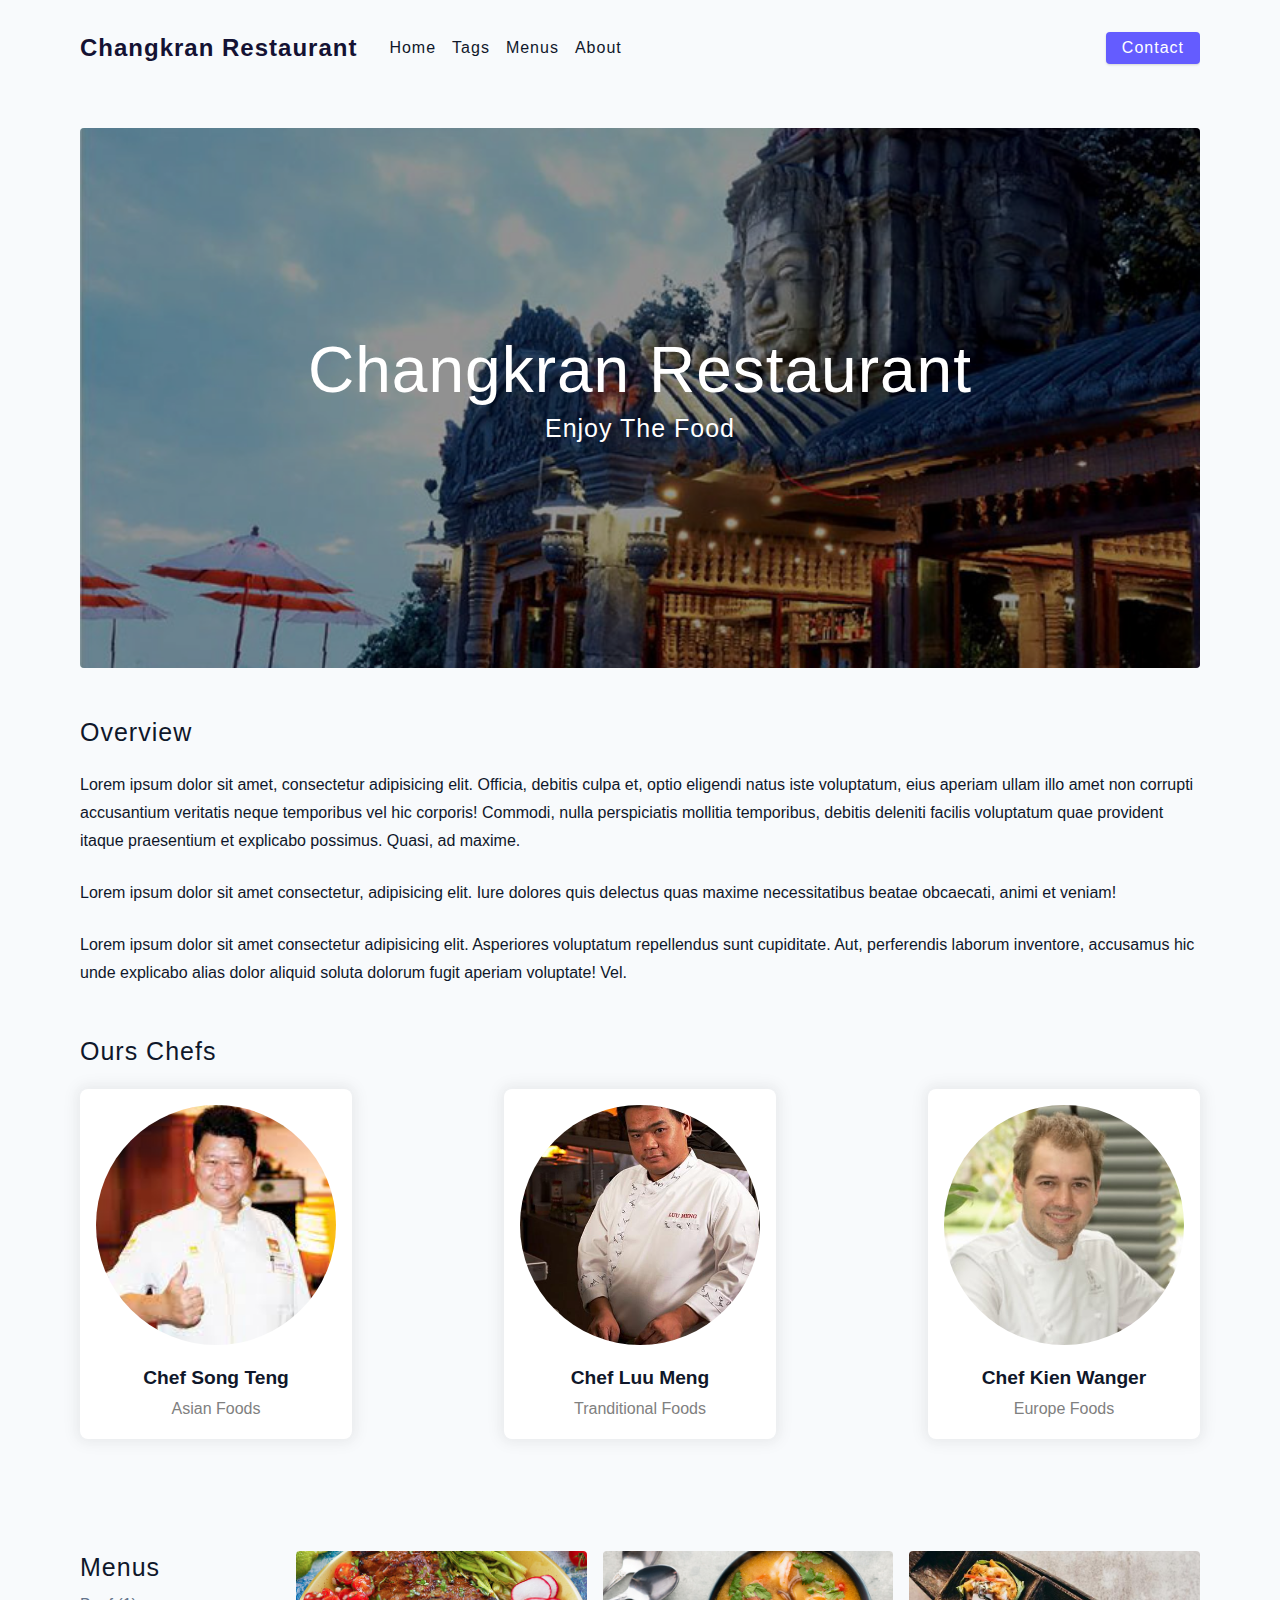
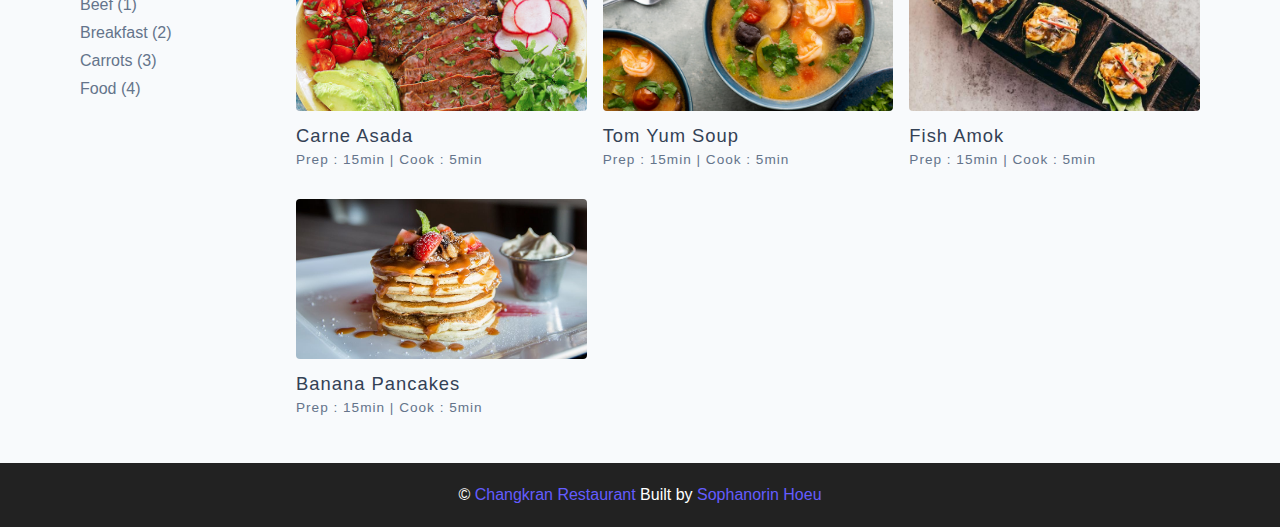
<file: index.html>
<!DOCTYPE html>
<html lang="en">
    <head>
        <meta charset="UTF-8" />
        <meta http-equiv="X-UA-Compatible" content="IE=edge" />
        <meta name="viewport" content="width=device-width, initial-scale=1.0" />
        <title>Changkran Restaurant || Assignment</title>
        <!-- normalize -->
        <link rel="stylesheet" href="./css/normalize.css" />
        <!-- font-awesome -->
        <link
            rel="stylesheet"
            href="https://cdnjs.cloudflare.com/ajax/libs/font-awesome/5.14.0/css/all.min.css"
        />
        <!-- main css -->
        <link rel="stylesheet" href="./css/main.css" />
    </head>
    <body>
        <!-- nav  -->
        <nav class="navbar">
            <div class="nav-center">
                <div class="nav-header">
                    <a href="index.html" class="nav-logo">
                        <h2>Changkran Restaurant</h2>
                    </a>
                </div>
                <div class="nav-links">
                    <a href="index.html" class="nav-link"> home </a>
                    <a href="tags.html" class="nav-link"> tags </a>
                    <a href="menus.html" class="nav-link"> menus </a>
                    <a href="about.html" class="nav-link"> about </a>

                    <div class="nav-link contact-link">
                        <a href="contact.html" class="btn"> contact </a>
                    </div>
                </div>
            </div>
        </nav>
        <!-- end of nav -->
        <!-- main -->
        <main class="page">
            <!-- header -->
            <header class="hero">
                <div class="hero-container">
                    <div class="hero-text">
                        <h1>Changkran Restaurant</h1>
                        <h4>enjoy the food</h4>
                    </div>
                </div>
            </header>
            <!-- end of header -->
            <!-- overview -->
            <section class="overview-container">
                <h4>Overview</h4>
                <div>
                    <p>
                        Lorem ipsum dolor sit amet, consectetur adipisicing
                        elit. Officia, debitis culpa et, optio eligendi natus
                        iste voluptatum, eius aperiam ullam illo amet non
                        corrupti accusantium veritatis neque temporibus vel hic
                        corporis! Commodi, nulla perspiciatis mollitia
                        temporibus, debitis deleniti facilis voluptatum quae
                        provident itaque praesentium et explicabo possimus.
                        Quasi, ad maxime.
                    </p>
                    <p>
                        Lorem ipsum dolor sit amet consectetur, adipisicing
                        elit. Iure dolores quis delectus quas maxime
                        necessitatibus beatae obcaecati, animi et veniam!
                    </p>
                    <p>
                        Lorem ipsum dolor sit amet consectetur adipisicing elit.
                        Asperiores voluptatum repellendus sunt cupiditate. Aut,
                        perferendis laborum inventore, accusamus hic unde
                        explicabo alias dolor aliquid soluta dolorum fugit
                        aperiam voluptate! Vel.
                    </p>
                </div>
            </section>
            <!-- end of overview -->

            <section class="chefs-container">
                <h4>Ours Chefs</h4>
                <div class="chefs-profile">
                    <div class="chef">
                        <img src="./assets/chefs/chef1.jpg" />
                        <div class="chef-info">
                            <p class="name">Chef Song Teng</p>
                            <p class="skill">Asian Foods</p>
                        </div>
                    </div>
                    <div class="chef">
                        <img src="./assets/chefs/chef2.jpg" />
                        <div class="chef-info">
                            <p class="name">Chef Luu Meng</p>
                            <p class="skill">Tranditional Foods</p>
                        </div>
                    </div>
                    <div class="chef">
                        <img src="./assets/chefs/chef3.jpg" />
                        <div class="chef-info">
                            <p class="name">Chef Kien Wanger</p>
                            <p class="skill">Europe Foods</p>
                        </div>
                    </div>
                </div>
            </section>

            <section class="menus-container">
                <!-- tag container -->
                <div class="tags-container">
                    <h4>menus</h4>
                    <div class="tags-list">
                        <a href="tag-template.html">Beef (1)</a>
                        <a href="tag-template.html">Breakfast (2)</a>
                        <a href="tag-template.html">Carrots (3)</a>
                        <a href="tag-template.html">Food (4)</a>
                    </div>
                </div>
                <!-- end of tag container -->
                <!-- menus list -->
                <div class="menus-list">
                    <!-- single recipe -->
                    <a href="single-menu.html" class="recipe">
                        <img
                            src="./assets/menus/recipe-1.jpeg"
                            class="img recipe-img"
                            alt=""
                        />
                        <h5>Carne Asada</h5>
                        <p>Prep : 15min | Cook : 5min</p>
                    </a>
                    <!-- end of single recipe -->
                    <!-- single recipe -->
                    <a href="single-menu.html" class="recipe">
                        <img
                            src="./assets/menus/recipe-2.jpeg"
                            class="img recipe-img"
                            alt=""
                        />
                        <h5>Tom Yum Soup</h5>
                        <p>Prep : 15min | Cook : 5min</p>
                    </a>
                    <!-- end of single recipe -->
                    <!-- single recipe -->
                    <a href="single-menu.html" class="recipe">
                        <img
                            src="./assets/menus/recipe-3.jpeg"
                            class="img recipe-img"
                            alt=""
                        />
                        <h5>Fish Amok</h5>
                        <p>Prep : 15min | Cook : 5min</p>
                    </a>
                    <!-- end of single recipe -->
                    <!-- single recipe -->
                    <a href="single-menu.html" class="recipe">
                        <img
                            src="./assets/menus/recipe-4.jpeg"
                            class="img recipe-img"
                            alt=""
                        />
                        <h5>Banana Pancakes</h5>
                        <p>Prep : 15min | Cook : 5min</p>
                    </a>
                    <!-- end of single recipe -->
                </div>
                <!-- end of menus list -->
            </section>
        </main>
        <!-- end of main -->
        <!-- footer -->
        <footer class="page-footer">
            <p>
                &copy; <span id="date"></span>
                <span class="footer-logo">Changkran Restaurant</span> Built by
                <a>Sophanorin Hoeu</a>
            </p>
        </footer>
    </body>
</html>
</file>
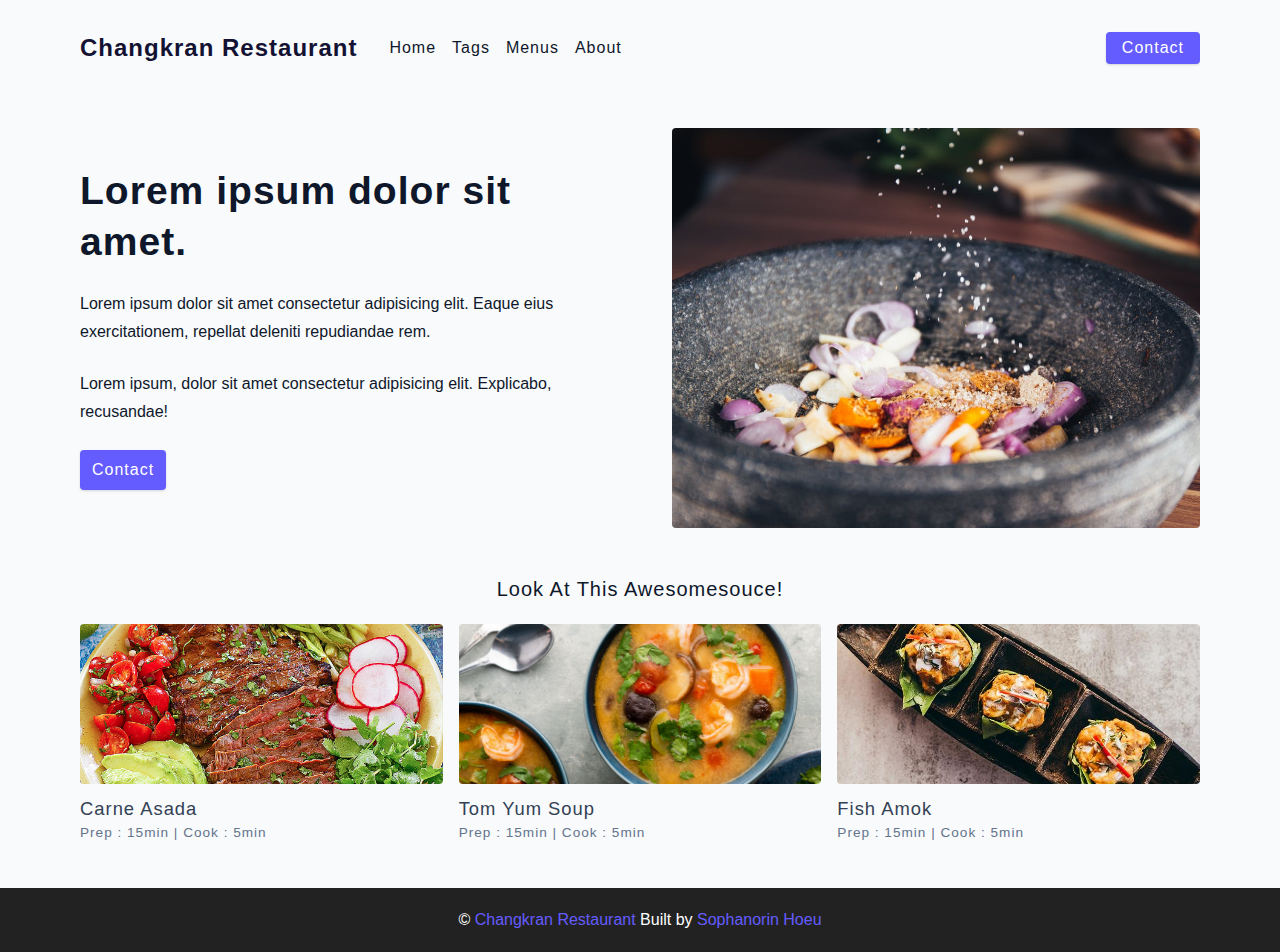
<file: about.html>
<!DOCTYPE html>
<html lang="en">
    <head>
        <meta charset="UTF-8" />
        <meta http-equiv="X-UA-Compatible" content="IE=edge" />
        <meta name="viewport" content="width=device-width, initial-scale=1.0" />
        <title>About || Final</title>

        <!-- normalize -->
        <link rel="stylesheet" href="./css/normalize.css" />
        <!-- font-awesome -->
        <link
            rel="stylesheet"
            href="https://cdnjs.cloudflare.com/ajax/libs/font-awesome/5.14.0/css/all.min.css"
        />
        <!-- main css -->
        <link rel="stylesheet" href="./css/main.css" />
    </head>
    <body>
        <!-- nav  -->
        <nav class="navbar">
            <div class="nav-center">
                <div class="nav-header">
                    <a href="index.html" class="nav-logo">
                        <h2>Changkran Restaurant</h2>
                    </a>
                </div>
                <div class="nav-links">
                    <a href="index.html" class="nav-link"> home </a>
                    <a href="tags.html" class="nav-link"> tags </a>
                    <a href="menus.html" class="nav-link"> menus </a>
                    <a href="about.html" class="nav-link"> about </a>

                    <div class="nav-link contact-link">
                        <a href="contact.html" class="btn"> contact </a>
                    </div>
                </div>
            </div>
        </nav>
        <!-- end of nav -->
        <main class="page">
            <section class="about-page">
                <article>
                    <h2>Lorem ipsum dolor sit amet.</h2>
                    <p>
                        Lorem ipsum dolor sit amet consectetur adipisicing elit.
                        Eaque eius exercitationem, repellat deleniti repudiandae
                        rem.
                    </p>
                    <p>
                        Lorem ipsum, dolor sit amet consectetur adipisicing
                        elit. Explicabo, recusandae!
                    </p>
                    <a href="contact.html" class="btn"> contact </a>
                </article>
                <!-- needs fixes -->
                <img
                    src="./assets/about.jpeg"
                    alt="Person Pouring Salt in Bowl"
                    class="img about-img"
                />
            </section>
            <section class="featured-menus">
                <h5 class="featured-title">Look At This Awesomesouce!</h5>
                <div class="menus-list">
                    <!-- single recipe -->
                    <a href="single-menu.html" class="recipe">
                        <img
                            src="./assets/menus/recipe-1.jpeg"
                            class="img recipe-img"
                            alt=""
                        />
                        <h5>Carne Asada</h5>
                        <p>Prep : 15min | Cook : 5min</p>
                    </a>
                    <!-- end of single recipe -->
                    <!-- single recipe -->
                    <a href="single-menu.html" class="recipe">
                        <img
                            src="./assets/menus/recipe-2.jpeg"
                            class="img recipe-img"
                            alt=""
                        />
                        <h5>Tom Yum Soup</h5>
                        <p>Prep : 15min | Cook : 5min</p>
                    </a>
                    <!-- end of single recipe -->
                    <!-- single recipe -->
                    <a href="single-menu.html" class="recipe">
                        <img
                            src="./assets/menus/recipe-3.jpeg"
                            class="img recipe-img"
                            alt=""
                        />
                        <h5>Fish Amok</h5>
                        <p>Prep : 15min | Cook : 5min</p>
                    </a>
                    <!-- end of single recipe -->
                </div>
            </section>
        </main>
        <!-- footer -->
        <footer class="page-footer">
            <p>
                &copy; <span id="date"></span>
                <span class="footer-logo">Changkran Restaurant</span> Built by
                <a>Sophanorin Hoeu</a>
            </p>
        </footer>
    </body>
</html>
</file>
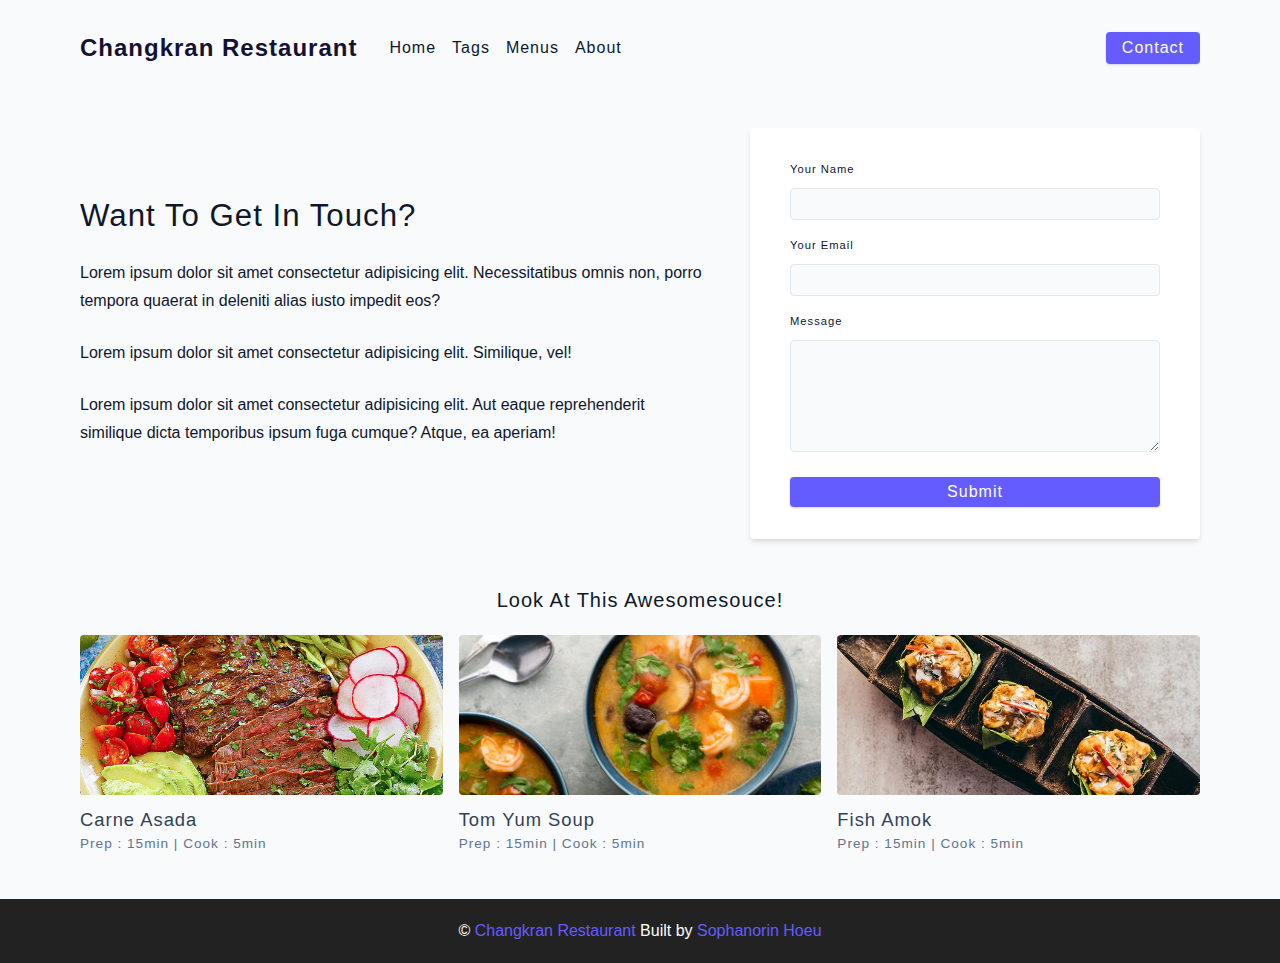
<file: contact.html>
<!DOCTYPE html>
<html lang="en">
    <head>
        <meta charset="UTF-8" />
        <meta http-equiv="X-UA-Compatible" content="IE=edge" />
        <meta name="viewport" content="width=device-width, initial-scale=1.0" />
        <title>Contact || Final</title>

        <!-- normalize -->
        <link rel="stylesheet" href="./css/normalize.css" />
        <!-- font-awesome -->
        <link
            rel="stylesheet"
            href="https://cdnjs.cloudflare.com/ajax/libs/font-awesome/5.14.0/css/all.min.css"
        />
        <!-- main css -->
        <link rel="stylesheet" href="./css/main.css" />
    </head>
    <body>
        <!-- nav  -->
        <nav class="navbar">
            <div class="nav-center">
                <div class="nav-header">
                    <a href="index.html" class="nav-logo">
                        <h2>Changkran Restaurant</h2>
                    </a>
                </div>
                <div class="nav-links">
                    <a href="index.html" class="nav-link"> home </a>
                    <a href="tags.html" class="nav-link"> tags </a>
                    <a href="menus.html" class="nav-link"> menus </a>
                    <a href="about.html" class="nav-link"> about </a>

                    <div class="nav-link contact-link">
                        <a href="contact.html" class="btn"> contact </a>
                    </div>
                </div>
            </div>
        </nav>
        <!-- end of nav -->
        <main class="page">
            <section class="contact-container">
                <article class="contact-info">
                    <h3>Want To Get In Touch?</h3>
                    <p>
                        Lorem ipsum dolor sit amet consectetur adipisicing elit.
                        Necessitatibus omnis non, porro tempora quaerat in
                        deleniti alias iusto impedit eos?
                    </p>
                    <p>
                        Lorem ipsum dolor sit amet consectetur adipisicing elit.
                        Similique, vel!
                    </p>
                    <p>
                        Lorem ipsum dolor sit amet consectetur adipisicing elit.
                        Aut eaque reprehenderit similique dicta temporibus ipsum
                        fuga cumque? Atque, ea aperiam!
                    </p>
                </article>
                <article>
                    <form class="form contact-form">
                        <div class="form-row">
                            <label html="name" class="form-label"
                                >your name</label
                            >
                            <input
                                type="text"
                                name="name"
                                id="name"
                                class="form-input"
                            />
                        </div>
                        <div class="form-row">
                            <label html="email" class="form-label"
                                >your email</label
                            >
                            <input
                                type="text"
                                name="email"
                                id="email"
                                class="form-input"
                            />
                        </div>
                        <div class="form-row">
                            <label html="message" class="form-label"
                                >message</label
                            >
                            <textarea
                                name="message"
                                id="message"
                                class="form-textarea"
                            ></textarea>
                        </div>
                        <button type="submit" class="btn btn-block">
                            submit
                        </button>
                    </form>
                </article>
            </section>
            <!-- featured menus -->
            <section class="featured-menus">
                <h5 class="featured-title">Look At This Awesomesouce!</h5>
                <div class="menus-list">
                    <!-- single recipe -->
                    <a href="single-menu.html" class="recipe">
                        <img
                            src="./assets/menus/recipe-1.jpeg"
                            class="img recipe-img"
                            alt=""
                        />
                        <h5>Carne Asada</h5>
                        <p>Prep : 15min | Cook : 5min</p>
                    </a>
                    <!-- end of single recipe -->
                    <!-- single recipe -->
                    <a href="single-menu.html" class="recipe">
                        <img
                            src="./assets/menus/recipe-2.jpeg"
                            class="img recipe-img"
                            alt=""
                        />
                        <h5>Tom Yum Soup</h5>
                        <p>Prep : 15min | Cook : 5min</p>
                    </a>
                    <!-- end of single recipe -->
                    <!-- single recipe -->
                    <a href="single-menu.html" class="recipe">
                        <img
                            src="./assets/menus/recipe-3.jpeg"
                            class="img recipe-img"
                            alt=""
                        />
                        <h5>Fish Amok</h5>
                        <p>Prep : 15min | Cook : 5min</p>
                    </a>
                    <!-- end of single recipe -->
                </div>
            </section>
        </main>
        <!-- footer -->
        <footer class="page-footer">
            <p>
                &copy; <span id="date"></span>
                <span class="footer-logo">Changkran Restaurant</span> Built by
                <a>Sophanorin Hoeu</a>
            </p>
        </footer>
    </body>
</html>
</file>
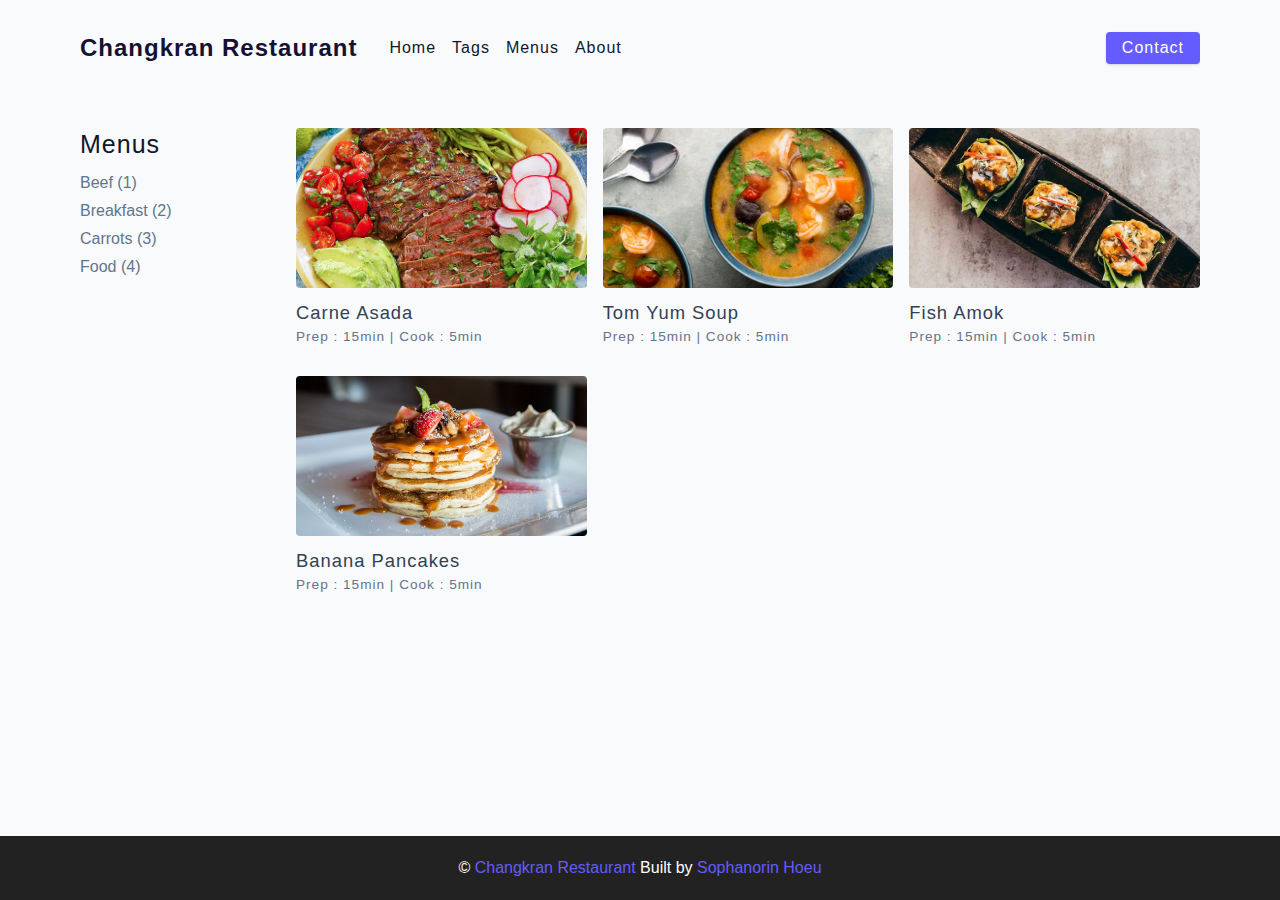
<file: menus.html>
<!DOCTYPE html>
<html lang="en">
    <head>
        <meta charset="UTF-8" />
        <meta http-equiv="X-UA-Compatible" content="IE=edge" />
        <meta name="viewport" content="width=device-width, initial-scale=1.0" />
        <title>Menus || Final</title>

        <!-- normalize -->
        <link rel="stylesheet" href="./css/normalize.css" />
        <!-- font-awesome -->
        <link
            rel="stylesheet"
            href="https://cdnjs.cloudflare.com/ajax/libs/font-awesome/5.14.0/css/all.min.css"
        />
        <!-- main css -->
        <link rel="stylesheet" href="./css/main.css" />
    </head>
    <body>
        <!-- nav  -->
        <nav class="navbar">
            <div class="nav-center">
                <div class="nav-header">
                    <a href="index.html" class="nav-logo">
                        <h2>Changkran Restaurant</h2>
                    </a>
                </div>
                <div class="nav-links">
                    <a href="index.html" class="nav-link"> home </a>
                    <a href="tags.html" class="nav-link"> tags </a>
                    <a href="menus.html" class="nav-link"> menus </a>
                    <a href="about.html" class="nav-link"> about </a>

                    <div class="nav-link contact-link">
                        <a href="contact.html" class="btn"> contact </a>
                    </div>
                </div>
            </div>
        </nav>
        <!-- end of nav -->
        <!-- main -->
        <main class="page">
            <section class="menus-container">
                <!-- tag container -->
                <div class="tags-container">
                    <h4>menus</h4>
                    <div class="tags-list">
                        <a href="tag-template.html">Beef (1)</a>
                        <a href="tag-template.html">Breakfast (2)</a>
                        <a href="tag-template.html">Carrots (3)</a>
                        <a href="tag-template.html">Food (4)</a>
                    </div>
                </div>
                <!-- end of tag container -->
                <!-- menus list -->
                <div class="menus-list">
                    <!-- single recipe -->
                    <a href="single-menu.html" class="recipe">
                        <img
                            src="./assets/menus/recipe-1.jpeg"
                            class="img recipe-img"
                            alt=""
                        />
                        <h5>Carne Asada</h5>
                        <p>Prep : 15min | Cook : 5min</p>
                    </a>
                    <!-- end of single recipe -->
                    <!-- single recipe -->
                    <a href="single-menu.html" class="recipe">
                        <img
                            src="./assets/menus/recipe-2.jpeg"
                            class="img recipe-img"
                            alt=""
                        />
                        <h5>Tom Yum Soup</h5>
                        <p>Prep : 15min | Cook : 5min</p>
                    </a>
                    <!-- end of single recipe -->
                    <!-- single recipe -->
                    <a href="single-menu.html" class="recipe">
                        <img
                            src="./assets/menus/recipe-3.jpeg"
                            class="img recipe-img"
                            alt=""
                        />
                        <h5>Fish Amok</h5>
                        <p>Prep : 15min | Cook : 5min</p>
                    </a>
                    <!-- end of single recipe -->
                    <!-- single recipe -->
                    <a href="single-menu.html" class="recipe">
                        <img
                            src="./assets/menus/recipe-4.jpeg"
                            class="img recipe-img"
                            alt=""
                        />
                        <h5>Banana Pancakes</h5>
                        <p>Prep : 15min | Cook : 5min</p>
                    </a>
                    <!-- end of single recipe -->
                </div>
            </section>
        </main>
        <!-- end of main -->
        <!-- footer -->
        <footer class="page-footer">
            <p>
                &copy; <span id="date"></span>
                <span class="footer-logo">Changkran Restaurant</span> Built by
                <a>Sophanorin Hoeu</a>
            </p>
        </footer>
    </body>
</html>
</file>
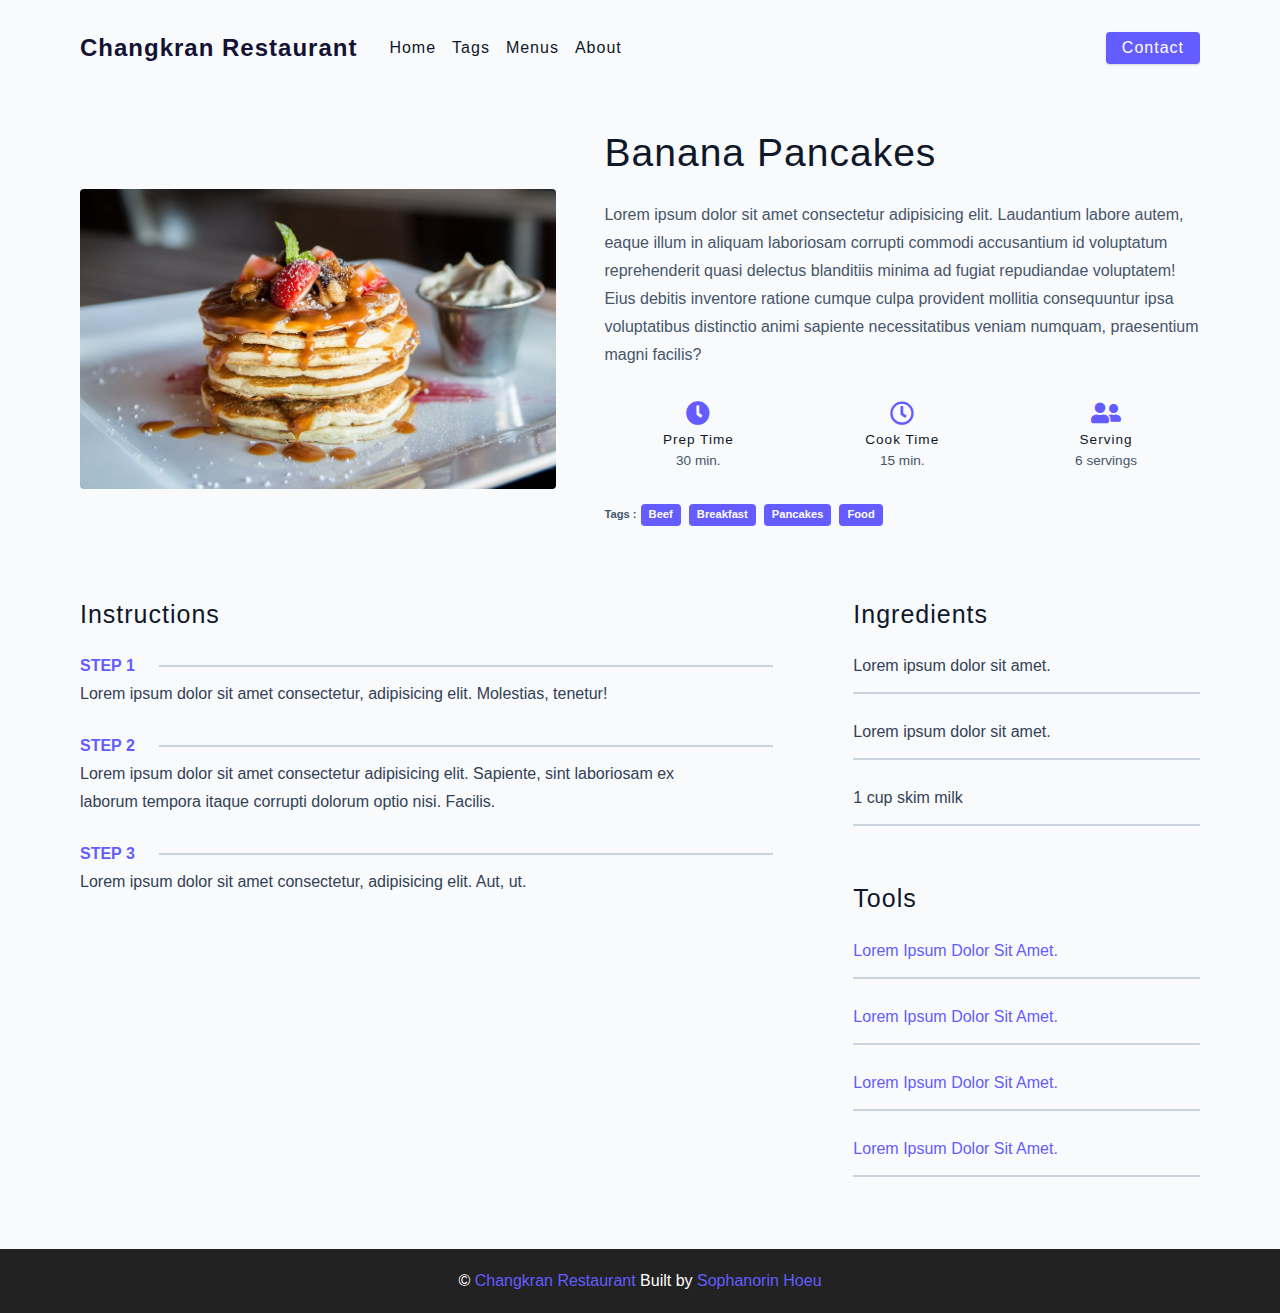
<file: single-menu.html>
<!DOCTYPE html>
<html lang="en">
    <head>
        <meta charset="UTF-8" />
        <meta http-equiv="X-UA-Compatible" content="IE=edge" />
        <meta name="viewport" content="width=device-width, initial-scale=1.0" />
        <title>Food || Final</title>

        <!-- normalize -->
        <link rel="stylesheet" href="./css/normalize.css" />
        <!-- font-awesome -->
        <link
            rel="stylesheet"
            href="https://cdnjs.cloudflare.com/ajax/libs/font-awesome/5.14.0/css/all.min.css"
        />
        <!-- main css -->
        <link rel="stylesheet" href="./css/main.css" />
    </head>
    <body>
        <!-- nav  -->
        <nav class="navbar">
            <div class="nav-center">
                <div class="nav-header">
                    <a href="index.html" class="nav-logo">
                        <h2>Changkran Restaurant</h2>
                    </a>
                </div>
                <div class="nav-links">
                    <a href="index.html" class="nav-link"> home </a>
                    <a href="tags.html" class="nav-link"> tags </a>
                    <a href="menus.html" class="nav-link"> menus </a>
                    <a href="about.html" class="nav-link"> about </a>

                    <div class="nav-link contact-link">
                        <a href="contact.html" class="btn"> contact </a>
                    </div>
                </div>
            </div>
        </nav>
        <!-- end of nav -->
        <main class="page">
            <div class="recipe-page">
                <section class="recipe-hero">
                    <img
                        src="./assets/menus/recipe-4.jpeg"
                        class="img recipe-hero-img"
                    />
                    <article class="recipe-info">
                        <h2>Banana Pancakes</h2>
                        <p>
                            Lorem ipsum dolor sit amet consectetur adipisicing
                            elit. Laudantium labore autem, eaque illum in
                            aliquam laboriosam corrupti commodi accusantium id
                            voluptatum reprehenderit quasi delectus blanditiis
                            minima ad fugiat repudiandae voluptatem! Eius
                            debitis inventore ratione cumque culpa provident
                            mollitia consequuntur ipsa voluptatibus distinctio
                            animi sapiente necessitatibus veniam numquam,
                            praesentium magni facilis?
                        </p>
                        <div class="recipe-icons">
                            <article>
                                <i class="fas fa-clock"></i>
                                <h5>prep time</h5>
                                <p>30 min.</p>
                            </article>
                            <article>
                                <i class="far fa-clock"></i>
                                <h5>cook time</h5>
                                <p>15 min.</p>
                            </article>
                            <article>
                                <i class="fas fa-user-friends"></i>
                                <h5>serving</h5>
                                <p>6 servings</p>
                            </article>
                        </div>
                        <p class="recipe-tags">
                            Tags : <a href="tag-template.html">beef</a>
                            <a href="tag-template.html">breakfast</a>
                            <a href="tag-template.html">pancakes</a>
                            <a href="tag-template.html">food</a>
                        </p>
                    </article>
                </section>
                <!-- content -->
                <section class="recipe-content">
                    <article>
                        <h4>instructions</h4>
                        <!-- single instruction -->
                        <div class="single-instruction">
                            <header>
                                <p>step 1</p>
                                <div></div>
                            </header>
                            <p>
                                Lorem ipsum dolor sit amet consectetur,
                                adipisicing elit. Molestias, tenetur!
                            </p>
                        </div>
                        <!-- end of single instruction -->
                        <!-- single instruction -->
                        <div class="single-instruction">
                            <header>
                                <p>step 2</p>
                                <div></div>
                            </header>
                            <p>
                                Lorem ipsum dolor sit amet consectetur
                                adipisicing elit. Sapiente, sint laboriosam ex
                                laborum tempora itaque corrupti dolorum optio
                                nisi. Facilis.
                            </p>
                        </div>
                        <!-- end of single instruction -->
                        <!-- single instruction -->
                        <div class="single-instruction">
                            <header>
                                <p>step 3</p>
                                <div></div>
                            </header>
                            <p>
                                Lorem ipsum dolor sit amet consectetur,
                                adipisicing elit. Aut, ut.
                            </p>
                        </div>
                        <!-- end of single instruction -->
                    </article>
                    <article class="second-column">
                        <div>
                            <h4>ingredients</h4>
                            <p class="single-ingredient">
                                Lorem ipsum dolor sit amet.
                            </p>
                            <p class="single-ingredient">
                                Lorem ipsum dolor sit amet.
                            </p>
                            <p class="single-ingredient">1 cup skim milk</p>
                        </div>
                        <div>
                            <h4>tools</h4>
                            <p class="single-tool">
                                Lorem ipsum dolor sit amet.
                            </p>
                            <p class="single-tool">
                                Lorem ipsum dolor sit amet.
                            </p>
                            <p class="single-tool">
                                Lorem ipsum dolor sit amet.
                            </p>
                            <p class="single-tool">
                                Lorem ipsum dolor sit amet.
                            </p>
                        </div>
                    </article>
                </section>
            </div>
        </main>
        <!-- footer -->
        <footer class="page-footer">
            <p>
                &copy; <span id="date"></span>
                <span class="footer-logo">Changkran Restaurant</span> Built by
                <a>Sophanorin Hoeu</a>
            </p>
        </footer>
    </body>
</html>
</file>
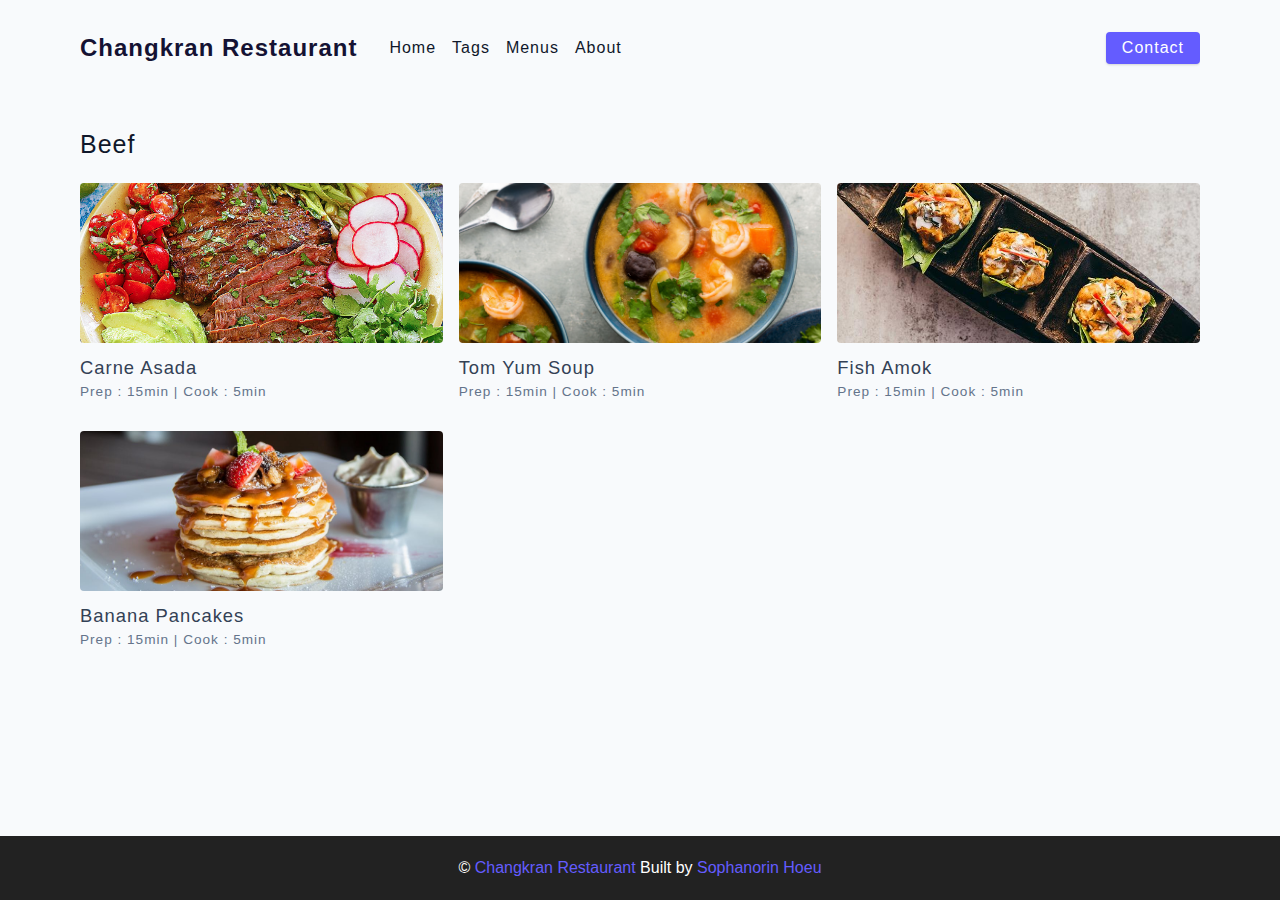
<file: tag-template.html>
<!DOCTYPE html>
<html lang="en">
    <head>
        <meta charset="UTF-8" />
        <meta http-equiv="X-UA-Compatible" content="IE=edge" />
        <meta name="viewport" content="width=device-width, initial-scale=1.0" />
        <title>Tag || Final</title>

        <!-- normalize -->
        <link rel="stylesheet" href="./css/normalize.css" />
        <!-- font-awesome -->
        <link
            rel="stylesheet"
            href="https://cdnjs.cloudflare.com/ajax/libs/font-awesome/5.14.0/css/all.min.css"
        />
        <!-- main css -->
        <link rel="stylesheet" href="./css/main.css" />
    </head>
    <body>
        <!-- nav  -->
        <nav class="navbar">
            <div class="nav-center">
                <div class="nav-header">
                    <a href="index.html" class="nav-logo">
                        <h2>Changkran Restaurant</h2>
                    </a>
                </div>
                <div class="nav-links">
                    <a href="index.html" class="nav-link"> home </a>
                    <a href="tags.html" class="nav-link"> tags </a>
                    <a href="menus.html" class="nav-link"> menus </a>
                    <a href="about.html" class="nav-link"> about </a>

                    <div class="nav-link contact-link">
                        <a href="contact.html" class="btn"> contact </a>
                    </div>
                </div>
            </div>
        </nav>
        <!-- end of nav -->
        <main class="page">
            <div class="featured-menus">
                <h4>Beef</h4>
                <!-- menus list -->
                <div class="menus-list">
                    <!-- single recipe -->
                    <a href="single-menu.html" class="recipe">
                        <img
                            src="./assets/menus/recipe-1.jpeg"
                            class="img recipe-img"
                            alt=""
                        />
                        <h5>Carne Asada</h5>
                        <p>Prep : 15min | Cook : 5min</p>
                    </a>
                    <!-- end of single recipe -->
                    <!-- single recipe -->
                    <a href="single-menu.html" class="recipe">
                        <img
                            src="./assets/menus/recipe-2.jpeg"
                            class="img recipe-img"
                            alt=""
                        />
                        <h5>Tom Yum Soup</h5>
                        <p>Prep : 15min | Cook : 5min</p>
                    </a>
                    <!-- end of single recipe -->
                    <!-- single recipe -->
                    <a href="single-menu.html" class="recipe">
                        <img
                            src="./assets/menus/recipe-3.jpeg"
                            class="img recipe-img"
                            alt=""
                        />
                        <h5>Fish Amok</h5>
                        <p>Prep : 15min | Cook : 5min</p>
                    </a>
                    <!-- end of single recipe -->
                    <!-- single recipe -->
                    <a href="single-menu.html" class="recipe">
                        <img
                            src="./assets/menus/recipe-4.jpeg"
                            class="img recipe-img"
                            alt=""
                        />
                        <h5>Banana Pancakes</h5>
                        <p>Prep : 15min | Cook : 5min</p>
                    </a>
                    <!-- end of single recipe -->
                </div>
                <!-- end of recipe list -->
            </div>
        </main>
        <!-- footer -->
        <footer class="page-footer">
            <p>
                &copy; <span id="date"></span>
                <span class="footer-logo">Changkran Restaurant</span> Built by
                <a>Sophanorin Hoeu</a>
            </p>
        </footer>
    </body>
</html>
</file>
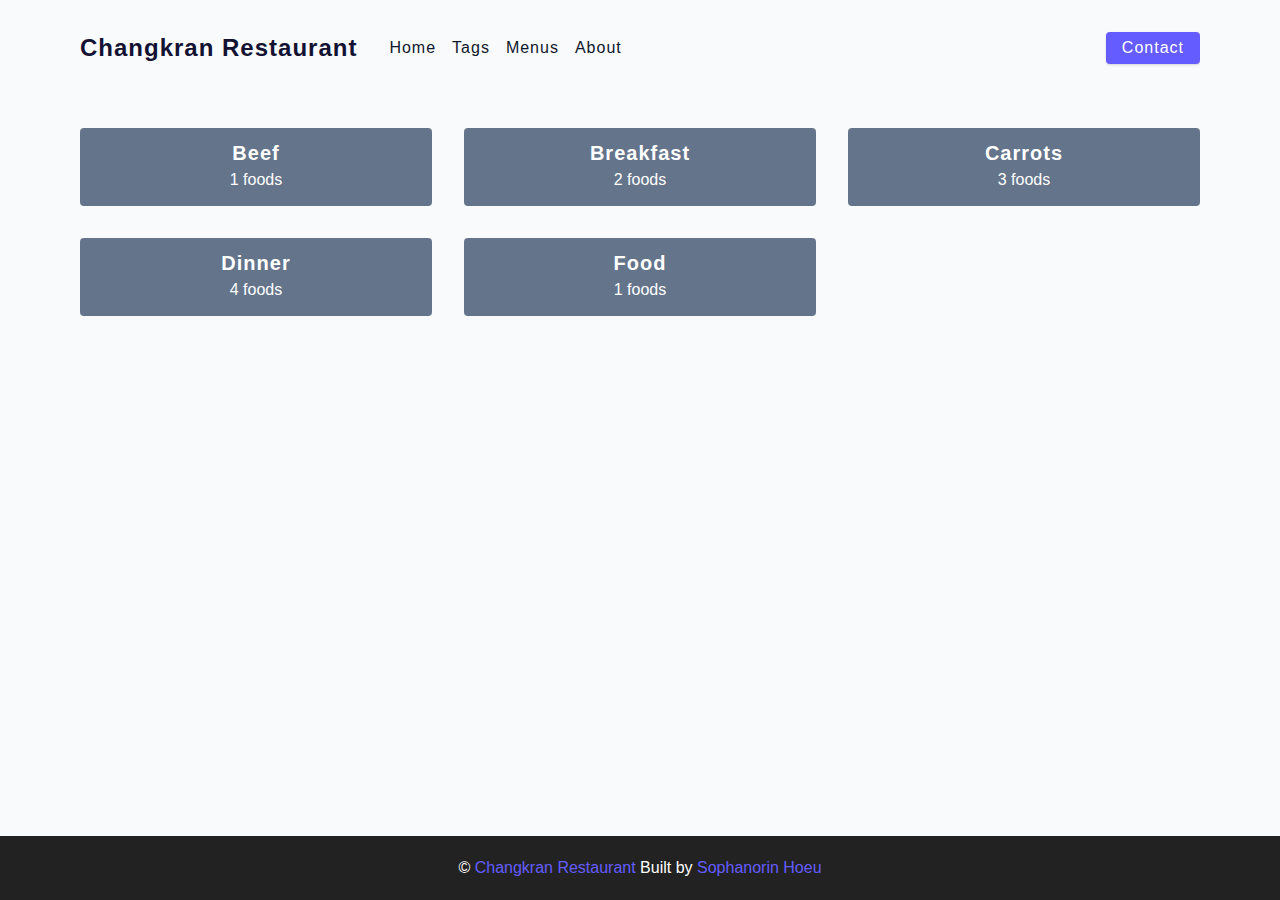
<file: tags.html>
<!DOCTYPE html>
<html lang="en">
    <head>
        <meta charset="UTF-8" />
        <meta http-equiv="X-UA-Compatible" content="IE=edge" />
        <meta name="viewport" content="width=device-width, initial-scale=1.0" />
        <title>Tags || Final</title>
        <!-- normalize -->
        <link rel="stylesheet" href="./css/normalize.css" />
        <!-- font-awesome -->
        <link
            rel="stylesheet"
            href="https://cdnjs.cloudflare.com/ajax/libs/font-awesome/5.14.0/css/all.min.css"
        />
        <!-- main css -->
        <link rel="stylesheet" href="./css/main.css" />
    </head>
    <body>
        <!-- nav  -->
        <nav class="navbar">
            <div class="nav-center">
                <div class="nav-header">
                    <a href="index.html" class="nav-logo">
                        <h2>Changkran Restaurant</h2>
                    </a>
                </div>
                <div class="nav-links">
                    <a href="index.html" class="nav-link"> home </a>
                    <a href="tags.html" class="nav-link"> tags </a>
                    <a href="menus.html" class="nav-link"> menus </a>
                    <a href="about.html" class="nav-link"> about </a>

                    <div class="nav-link contact-link">
                        <a href="contact.html" class="btn"> contact </a>
                    </div>
                </div>
            </div>
        </nav>
        <!-- end of nav -->
        <main class="page">
            <section class="tags-wrapper">
                <!-- single tag -->
                <a href="tag-template.html" class="tag">
                    <h5>beef</h5>
                    <p>1 foods</p>
                </a>
                <!-- end of single tag -->
                <!-- single tag -->
                <a href="tag-template.html" class="tag">
                    <h5>breakfast</h5>
                    <p>2 foods</p>
                </a>
                <!-- end of single tag -->
                <!-- single tag -->
                <a href="tag-template.html" class="tag">
                    <h5>carrots</h5>
                    <p>3 foods</p>
                </a>
                <!-- end of single tag -->
                <!-- single tag -->
                <a href="tag-template.html" class="tag">
                    <h5>dinner</h5>
                    <p>4 foods</p>
                </a>
                <!-- end of single tag -->
                <!-- single tag -->
                <a href="tag-template.html" class="tag">
                    <h5>food</h5>
                    <p>1 foods</p>
                </a>
                <!-- end of single tag -->
            </section>
        </main>
        <!-- footer -->
        <footer class="page-footer">
            <p>
                &copy; <span id="date"></span>
                <span class="footer-logo">Changkran Restaurant</span> Built by
                <a>Sophanorin Hoeu</a>
            </p>
        </footer>
    </body>
</html>
</file>
<file: css/main.css>
*,
::after,
::before {
    box-sizing: border-box;
}
/* fonts */

@import url("https://fonts.googleapis.com/css2?family=Roboto:wght@400;500;600&family=Montserrat&display=swap");
html {
    font-size: 100%;
} /*16px*/

:root {
    /* colors */
    --primary-100: #e2e0ff;
    --primary-200: #c1beff;
    --primary-300: #a29dff;
    --primary-400: #837dff;
    --primary-500: #645cff;
    --primary-600: #504acc;
    --primary-700: #3c3799;
    --primary-800: #282566;
    --primary-900: #141233;

    /* grey */
    --grey-50: #f8fafc;
    --grey-100: #f1f5f9;
    --grey-200: #e2e8f0;
    --grey-300: #cbd5e1;
    --grey-400: #94a3b8;
    --grey-500: #64748b;
    --grey-600: #475569;
    --grey-700: #334155;
    --grey-800: #1e293b;
    --grey-900: #0f172a;
    /* rest of the colors */
    --black: #222;
    --white: #fff;
    --red-light: #f8d7da;
    --red-dark: #842029;
    --green-light: #d1e7dd;
    --green-dark: #0f5132;

    /* fonts  */
    --headingFont: "Roboto", sans-serif;
    --bodyFont: "Nunito", sans-serif;
    --smallText: 0.7em;
    /* rest of the vars */
    --backgroundColor: var(--grey-50);
    --textColor: var(--grey-900);
    --borderRadius: 0.25rem;
    --letterSpacing: 1px;
    --transition: 0.3s ease-in-out all;
    --max-width: 1120px;
    --fixed-width: 600px;

    /* box shadow*/
    --shadow-1: 0 1px 3px 0 rgba(0, 0, 0, 0.1), 0 1px 2px 0 rgba(0, 0, 0, 0.06);
    --shadow-2: 0 4px 6px -1px rgba(0, 0, 0, 0.1),
        0 2px 4px -1px rgba(0, 0, 0, 0.06);
    --shadow-3: 0 10px 15px -3px rgba(0, 0, 0, 0.1),
        0 4px 6px -2px rgba(0, 0, 0, 0.05);
    --shadow-4: 0 20px 25px -5px rgba(0, 0, 0, 0.1),
        0 10px 10px -5px rgba(0, 0, 0, 0.04);
}

body {
    background: var(--backgroundColor);
    font-family: var(--bodyFont);
    font-weight: 400;
    line-height: 1.75;
    color: var(--textColor);
}

p {
    margin-top: 0;
    margin-bottom: 1.5rem;
    max-width: 40em;
}

h1,
h2,
h3,
h4,
h5 {
    margin: 0;
    margin-bottom: 1.38rem;
    font-family: var(--headingFont);
    font-weight: 400;
    line-height: 1.3;
    text-transform: capitalize;
    letter-spacing: var(--letterSpacing);
}

h1 {
    margin-top: 0;
    font-size: 3.052rem;
}

h2 {
    font-size: 2.441rem;
}

h3 {
    font-size: 1.953rem;
}

h4 {
    font-size: 1.563rem;
}

h5 {
    font-size: 1.25rem;
}

small,
.text-small {
    font-size: var(--smallText);
}

a {
    text-decoration: none;
}
ul {
    list-style-type: none;
    padding: 0;
}

.img {
    width: 100%;
    display: block;
    object-fit: cover;
}
/* buttons */

.btn {
    cursor: pointer;
    color: var(--white);
    background: var(--primary-500);
    border: transparent;
    border-radius: var(--borderRadius);
    letter-spacing: var(--letterSpacing);
    padding: 0.375rem 0.75rem;
    box-shadow: var(--shadow-1);
    transition: var(--transtion);
    text-transform: capitalize;
    display: inline-block;
}
.btn:hover {
    background: var(--primary-700);
    box-shadow: var(--shadow-3);
}
.btn-hipster {
    color: var(--primary-500);
    background: var(--primary-200);
}
.btn-hipster:hover {
    color: var(--primary-200);
    background: var(--primary-700);
}
.btn-block {
    width: 100%;
}

/* alerts */
.alert {
    padding: 0.375rem 0.75rem;
    margin-bottom: 1rem;
    border-color: transparent;
    border-radius: var(--borderRadius);
}

.alert-danger {
    color: var(--red-dark);
    background: var(--red-light);
}
.alert-success {
    color: var(--green-dark);
    background: var(--green-light);
}
/* form */

.form {
    width: 90vw;
    max-width: var(--fixed-width);
    background: var(--white);
    border-radius: var(--borderRadius);
    box-shadow: var(--shadow-2);
    padding: 2rem 2.5rem;
    margin: 3rem auto;
}
.form-label {
    display: block;
    font-size: var(--smallText);
    margin-bottom: 0.5rem;
    text-transform: capitalize;
    letter-spacing: var(--letterSpacing);
}
.form-input,
.form-textarea {
    width: 100%;
    padding: 0.375rem 0.75rem;
    border-radius: var(--borderRadius);
    background: var(--backgroundColor);
    border: 1px solid var(--grey-200);
}

.form-row {
    margin-bottom: 1rem;
}

.form-textarea {
    height: 7rem;
}
::placeholder {
    font-family: inherit;
    color: var(--grey-400);
}
.form-alert {
    color: var(--red-dark);
    letter-spacing: var(--letterSpacing);
    text-transform: capitalize;
}
/* alert */

@keyframes spinner {
    to {
        transform: rotate(360deg);
    }
}

.loading {
    width: 6rem;
    height: 6rem;
    border: 5px solid var(--grey-400);
    border-radius: 50%;
    border-top-color: var(--primary-500);
    animation: spinner 0.6s linear infinite;
}
.loading {
    margin: 0 auto;
}
/* title */

.title {
    text-align: center;
}

.title-underline {
    background: var(--primary-500);
    width: 7rem;
    height: 0.25rem;
    margin: 0 auto;
    margin-top: -1rem;
}

/*
=============== 
Navbar
===============
*/

.navbar {
    display: flex;
    align-items: center;
    justify-content: center;
    height: 6rem;
}
.nav-center {
    width: 90vw;
    max-width: var(--max-width);
    display: flex;
    justify-content: center;
}
.nav-header {
    height: 6rem;
    padding: 0;
    margin-right: 2rem;
    display: flex;
    justify-content: space-between;
    align-items: center;
    flex-grow: 1;
}

.nav-logo {
    /* width: 250px; */
    display: flex;
    align-items: center;
    justify-content: center;
}

.nav-logo > h2 {
    font-size: 24px;
    font-weight: bold;
    margin-bottom: 0;
    color: #141233;
    white-space: nowrap;
}

.nav-btn {
    padding: 0.15rem 0.75rem;
}
.nav-btn i {
    font-size: 1.25rem;
}
.nav-links {
    height: auto !important;
    width: 100%;
    overflow: hidden;
    display: flex;
    flex-direction: row;
    align-items: center;
    transition: var(--transition);
    flex-grow: 11;
}
.show-links {
    height: 23.9375rem;
}

.nav-link {
    display: block;
    text-align: center;
    text-transform: capitalize;
    color: var(--grey-900);
    letter-spacing: var(--letterSpacing);
    transition: var(--transition);

    padding: 0;
    border-top: none;
    margin-right: 1rem;
    font-size: 1rem;
}
.nav-link:hover {
    color: var(--primary-500);
}

.contact-link {
    margin-right: 0;
    margin-left: auto;
}

.contact-link a {
    padding: 0.15rem 1rem;
}

@media screen and (max-width: 664px) {
    .nav-header {
        height: 4rem;
    }
    .nav-logo > h2 {
        font-size: 1.4rem;
    }
    .nav-center {
        flex-direction: column;
        justify-content: center;
        align-items: center;
    }
    .nav-links {
        justify-content: space-between;
    }
}

/*
=============== 
Page
===============
*/

.page {
    width: 90vw;
    max-width: var(--max-width);
    margin: 0 auto;
}
.page {
    padding-top: 2rem;
    min-height: calc(100vh - (6rem + 4rem));
}
/*
=============== 
Footer
===============
*/

.page-footer {
    text-align: center;
    height: 4rem;
    display: flex;
    align-items: center;
    justify-content: center;
    background: var(--black);
    color: var(--white);
}
.page-footer h5 {
    margin-top: 0;
    margin-bottom: 0;
}
.page-footer p {
    margin-bottom: 0;
}
.page-footer .footer-logo,
.page-footer a {
    color: var(--primary-500);
}
/*
=============== 
Hero
===============
*/

.hero {
    height: 60vh;
    position: relative;
    margin-bottom: 2rem;
    background: url("../assets/main.jpeg") center/cover no-repeat;
    border-radius: var(--borderRadius);
}
.hero-container {
    position: absolute;
    top: 0;
    left: 0;
    width: 100%;
    height: 100%;
    display: flex;
    align-items: center;
    justify-content: center;
    background: rgba(0, 0, 0, 0.4);
    border-radius: var(--borderRadius);
}
.hero-text {
    color: var(--white);
    text-align: center;
}

@media only screen and (min-width: 768px) {
    .hero-text h1 {
        font-size: 4rem;
        margin-bottom: 0;
    }
}

/*
=============== 
overview 
===============
*/

.overview-container {
    margin: 3rem 0;
}

.overview-container p {
    max-width: none;
}

/*
=============== 
chef 
===============
*/

.chefs-container {
    background-repeat: no-repeat;
    background-size: cover;
    margin-top: 3rem;
    margin-bottom: 7rem;
}

.chefs-profile {
    display: flex;
    justify-content: space-between;
    align-items: center;
    flex-wrap: wrap;
}

.chef {
    border-radius: 0.5rem;
    padding: 1rem;
    background: #fff;
    box-shadow: 0px 0px 10px 5px rgba(0, 0, 0, 0.01),
        0px 0px 15px 5px rgba(0, 0, 0, 0.05);
    display: flex;
    flex-direction: column;
    justify-content: center;
    align-items: center;
    transition: transform 0.1s ease;
}

.chef:hover {
    transform: translateY(-5%) scale(1.05);
}

.chef-info {
    margin-top: 1rem;
    text-align: center;
}

.chef-info > p {
    margin-bottom: 0;
}

.chef-info > .name {
    font-weight: bold;
    font-size: 1.2rem;
}

.chef-info > .skill {
    color: gray;
}

.chef > img {
    width: 15rem;
    height: 15rem;
    object-fit: cover;
    border-radius: 50%;
}

@media screen and (max-width: 937px) {
    .chefs-profile {
        flex-wrap: wrap;
        justify-content: center;
        gap: 2rem;
    }
}

/*
=============== 
menus 
===============
*/

.menus-container {
    display: grid;
    gap: 2rem 1rem;
}

.menus-list {
    display: grid;
    gap: 2rem 1rem;
    padding-bottom: 3rem;
}
.tags-container {
    order: 1;
    display: flex;
    flex-direction: column;
    padding-bottom: 3rem;
    /* background: blue; */
}
.tags-container h4 {
    margin-bottom: 0.5rem;
    font-weight: 500;
}
.tags-list {
    display: grid;
    grid-template-columns: 1fr 1fr 1fr;
}
.tags-list a {
    text-transform: capitalize;
    display: block;
    color: var(--grey-500);
    transition: var(--transition);
}
.tags-list a:hover {
    color: var(--primary-500);
}
.recipe {
    display: block;
}
.recipe-img {
    height: 15rem;
    border-radius: var(--borderRadius);
    margin-bottom: 1rem;
}
.recipe h5 {
    margin-bottom: 0;
    margin-top: 0.25rem;
    line-height: 1;
    color: var(--grey-700);
}
.recipe p {
    margin-bottom: 0;
    line-height: 1;
    color: var(--grey-500);
    margin-top: 0.5rem;
    letter-spacing: var(--letterSpacing);
}
@media screen and (min-width: 576px) {
    .menus-list {
        grid-template-columns: 1fr 1fr;
    }
    .recipe-img {
        height: 10rem;
    }
}

@media screen and (min-width: 992px) {
    .menus-container {
        grid-template-columns: 200px 1fr;
        gap: 1rem;
    }
    .menus-list {
        grid-template-columns: 1fr 1fr;
    }

    .recipe p {
        font-size: 0.85rem;
    }
    .tags-container {
        order: 0;
        /* background: blue; */
    }
    .tags-list {
        display: grid;
        grid-template-columns: 1fr;
    }
}

@media screen and (min-width: 1200px) {
    .recipe h5 {
        font-size: 1.15rem;
    }
    .menus-list {
        grid-template-columns: 1fr 1fr 1fr;
    }
}
/*
=============== 
Error
===============
*/
.error-page {
    text-align: center;
    padding-top: 5rem;
}
.error-page h1 {
    font-size: 9rem;
}
/*
=============== 
About Page
===============
*/

.about-page h2 {
    text-transform: none;
    font-weight: bold;
}
.about-page {
    display: grid;
    gap: 2rem 4rem;
    padding-bottom: 3rem;
}
.about-img {
    border-radius: var(--borderRadius);
    height: 300px;
}

@media screen and (min-width: 992px) {
    .about-page {
        grid-template-columns: 1fr 1fr;
        grid-template-rows: 400px;
        align-items: center;
    }
    .about-img {
        height: 100%;
    }
}

.featured-title {
    text-align: center;
}
/*
=============== 
Contact Page
===============
*/
.contact-form {
    width: 100%;
    margin: 0;
}
.contact-container {
    display: grid;
    gap: 2rem 3rem;
    padding-bottom: 3rem;
}
@media screen and (min-width: 992px) {
    .contact-container {
        grid-template-columns: 1fr 450px;
        align-items: center;
    }
}

/*
=============== 
Tags Page
===============
*/

.tags-wrapper {
    display: grid;
    gap: 2rem;
    padding-bottom: 3rem;
}
.tag {
    background: var(--grey-500);
    border-radius: var(--borderRadius);
    text-align: center;
    color: var(--white);
    transition: var(--transition);
    padding: 0.75rem 0;
}
.tag:hover {
    background: var(--primary-500);
}
.tag h5,
.tag p {
    margin-bottom: 0;
}
.tag h5 {
    font-weight: 600;
}
@media screen and (min-width: 576px) {
    .tags-wrapper {
        grid-template-columns: 1fr 1fr;
    }
}
@media screen and (min-width: 992px) {
    .tags-wrapper {
        grid-template-columns: 1fr 1fr 1fr;
    }
}

/*
=============== 
Recipe Template
===============
*/

.recipe-hero {
    display: grid;
    gap: 3rem;
}

.recipe-hero-img {
    height: 300px;
    border-radius: var(--borderRadius);
}
.recipe-info p {
    color: var(--grey-600);
}
.recipe-icons {
    display: grid;
    grid-template-columns: repeat(3, 1fr);
    gap: 1rem;
    margin: 2rem 0;
    text-align: center;
}
.recipe-icons i {
    font-size: 1.5rem;
    color: var(--primary-500);
}
.recipe-icons h5,
.recipe-icons p {
    margin-bottom: 0;
    font-size: 0.85em;
}

.recipe-icons p {
    color: var(--grey-600);
}
.recipe-tags {
    display: flex;
    align-items: center;
    flex-wrap: wrap;
    font-size: 0.7em;
    font-weight: 600;
}
.recipe-tags a {
    background: var(--primary-500);
    border-radius: var(--borderRadius);
    color: var(--white);
    padding: 0.05rem 0.5rem;
    margin: 0 0.25rem;
    text-transform: capitalize;
}
@media screen and (min-width: 992px) {
    .recipe-hero {
        grid-template-columns: 4fr 5fr;
        align-items: center;
    }
}
.recipe-content {
    padding: 3rem 0;
    display: grid;
    gap: 2rem 5rem;
}
@media screen and (min-width: 992px) {
    .recipe-content {
        grid-template-columns: 2fr 1fr;
    }
}
.single-instruction header {
    display: grid;
    grid-template-columns: auto 1fr;
    gap: 1.5rem;
    align-items: center;
}
.single-instruction header p {
    text-transform: uppercase;
    font-weight: 600;
    color: var(--primary-500);
    margin-bottom: 0;
}
.single-instruction > p {
    color: var(--grey-700);
}

.single-instruction header div {
    height: 2px;
    background: var(--grey-300);
}

.second-column {
    display: grid;
    row-gap: 2rem;
}

.single-ingredient {
    border-bottom: 2px solid var(--grey-300);
    padding-bottom: 0.75rem;
    color: var(--grey-700);
}
.single-tool {
    border-bottom: 2px solid var(--grey-300);
    padding-bottom: 0.75rem;
    color: var(--primary-500);
    text-transform: capitalize;
}
</file>
